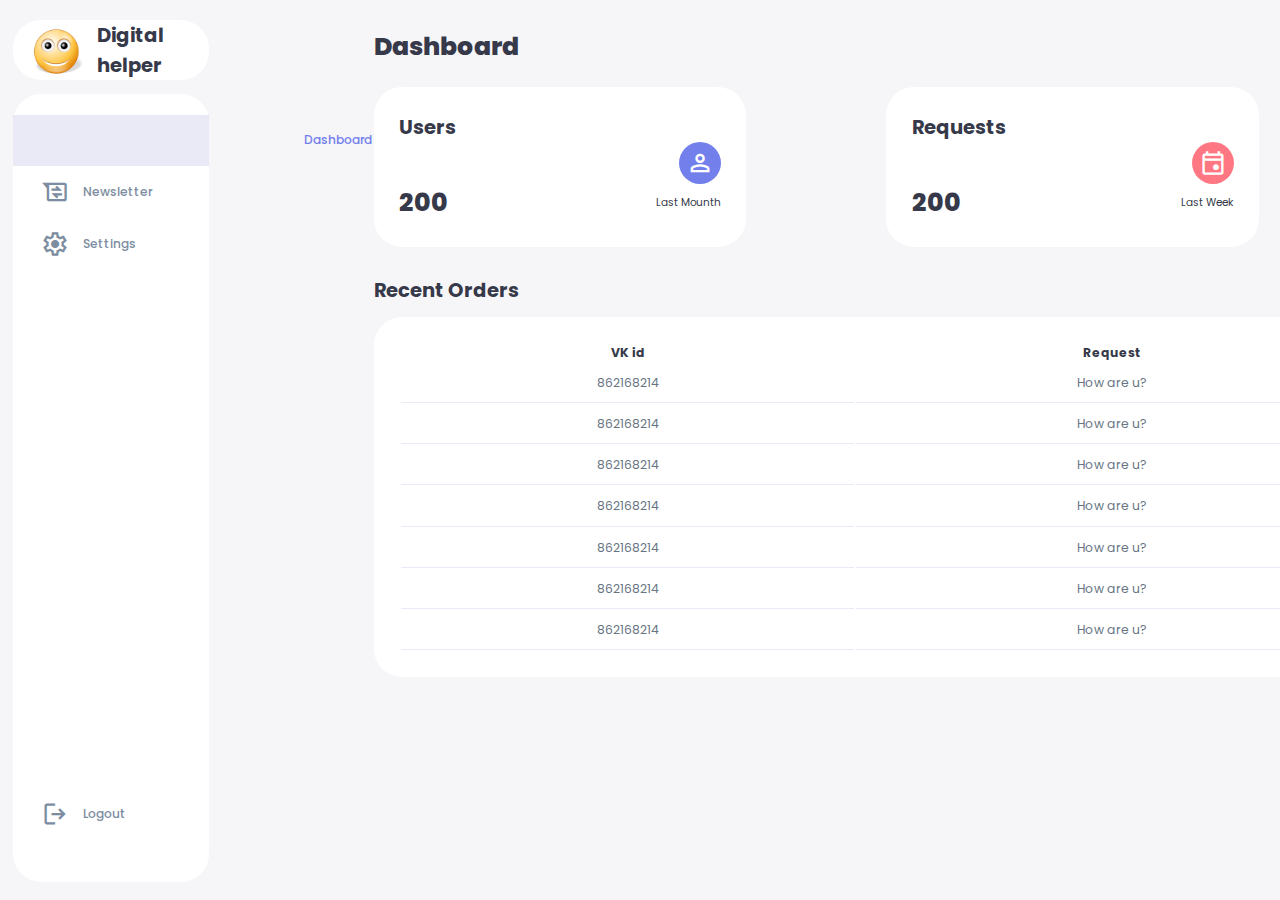
<file: index.html>
<!DOCTYPE html>
<html lang="en">
<head>
    <meta charset="UTF-8">
    <meta name="viewport" content="width=device-width, initial-scale=1.0">
    <title>Dashboard Digital Assistant</title>

    <link rel="stylesheet" href="https://fonts.googleapis.com/icon?family=Material+Icons+Sharp">
    <link rel="stylesheet" href="https://fonts.googleapis.com/css2?family=Material+Symbols+Outlined:opsz,wght,FILL,GRAD@20..48,100..700,0..1,-50..200" />

    <link rel="stylesheet" href="./style.css">
</head>

<body>
    <div class="container">
        <aside>
            <div class="top">
                <div class="logo">
                    <img src="./images/logo.png">
                    <h2 id="top">Digital helper</h2>
                </div>
            </div>

            <div class="sidebar">
                <div class="sidebar helper">
                <a href="index.html" class="active">
                    <span class="material-icons-sharp">grid_view</span>
                    <h3>Dashboard</h3>
                </a>
                <a href="newsletter.html">
                    <span class="material-symbols-outlined">business_messages</span>
                    <h3>Newsletter</h3>
                </a>
                <a href="settings.html">
                    <span class="material-symbols-outlined">settings</span>
                    <h3>Settings</h3>
                <a href="login.html">
                    <span class="material-symbols-outlined">logout</span>
                    <h3>Logout</h3>
                </a>
            </div>
            </div>
        </aside>

        <main>
            <h1 class="htext">Dashboard</h1>

            <div class="counters">
                <div class="onDay">
                    <div class = "text">
                        <h2 class="htext">Users</h2>
                        <span class="material-symbols-outlined">person</span>
                    </div>
                    <div class="middle">
                        <div class="left">
                            <h1 class="htext">200</h1>
                        </div>
                        <small class="text-muted htext">Last Mounth</small>
                    </div>
                </div>
                <div class="onWeek">
                    <div class = "text">
                        <h2 class="htext">Requests</h2>
                        <span class="material-symbols-outlined">event</span>
                    </div>
                    <div class="middle">
                        <div class="left">
                            <h1 class="htext ">200</h1>
                        </div>
                        <small class="text-muted htext">Last Week</small>
                    </div>
                </div>
                <div class="onMounth">
                    <div class = "text">
                        <h2 class="htext">Request</h2>
                    <span class="material-symbols-outlined">calendar_month</span>
                    </div>
                    <div class="middle">
                        <div class="left">
                            <h1 class="htext">2000</h1>
                        </div>
                        <small class="text-muted htext">Last Mounth</small>
                    </div>
                </div>
            </div>

            <div class="recent-order">
                <h2 class="htext">Recent Orders</h2>
                <table>
                    <thead>
                        <tr>
                            <th class="htext">VK id</th>
                            <th class="htext">Request</th>
                            <th class="htext">Answer</th>
                            <th></th>
                        </tr>
                    </thead>
                    <tbody></tbody>
                </table>
            </div>
        </main>

        
    </div>

    <script src="./orders.js"></script>
    <script src="./index.js"></script>
</body>
</html>
</file>
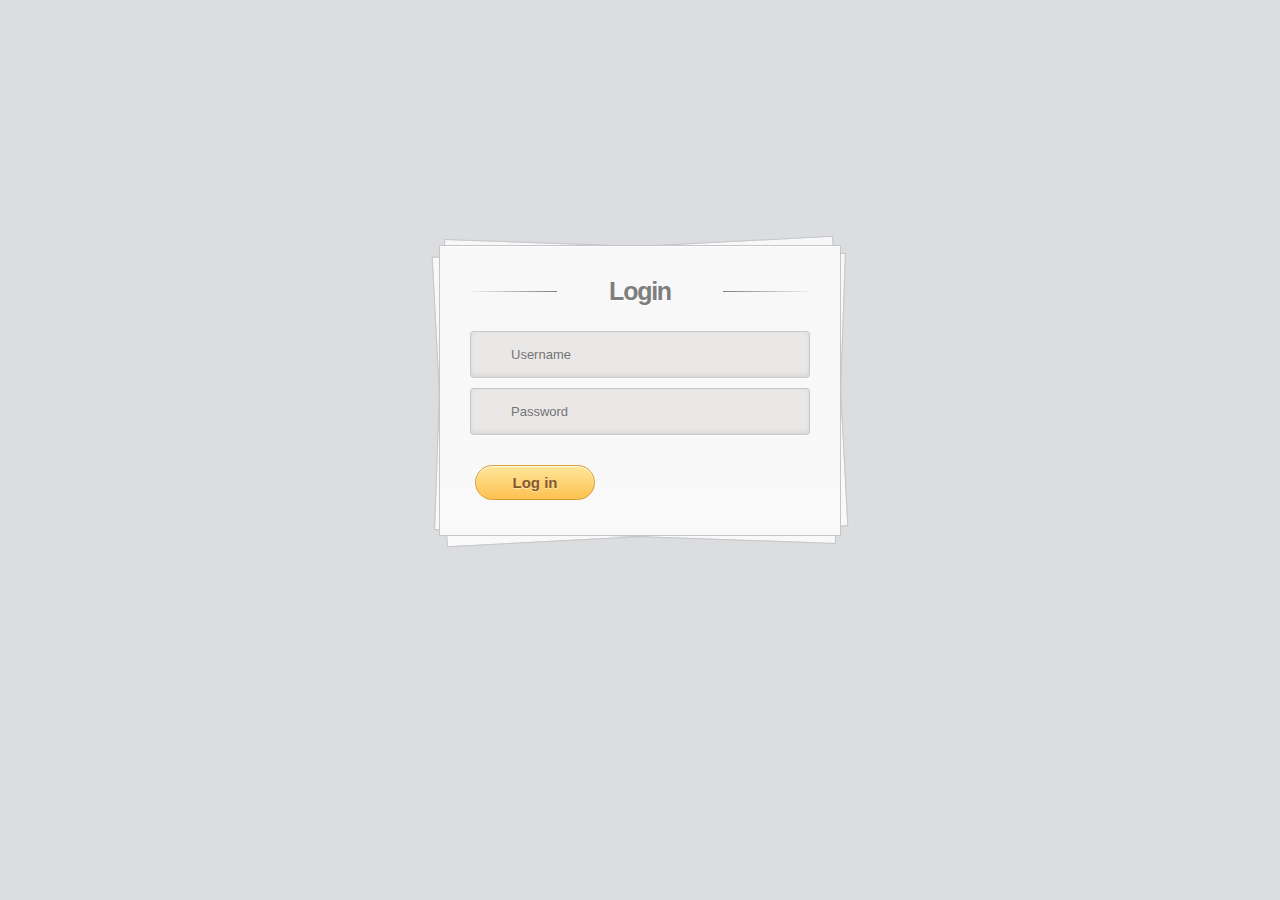
<file: login.html>
<!DOCTYPE html>
<html >
<head>
    <meta charset="UTF-8">
    <title>Login digital helper</title>
    <link rel="stylesheet" href="login.css">
    <!DOCTYPE html> <html lang="en"> <!--<![endif]-->
</head>

<body>
<div class="container">
	<section id="content">
		<form action="">
			<h1>Login</h1>
			<div>
				<input type="text" placeholder="Username" required="" id="username" />
			</div>
			<div>
				<input type="password" placeholder="Password" required="" id="password" />
			</div>
			<div>
				<input type="submit" value="Log in" />
			</div>
		</form><!-- form -->
		
	</section><!-- content -->
</div><!-- container -->
</body>
</html>
</body>
</html>
</file>
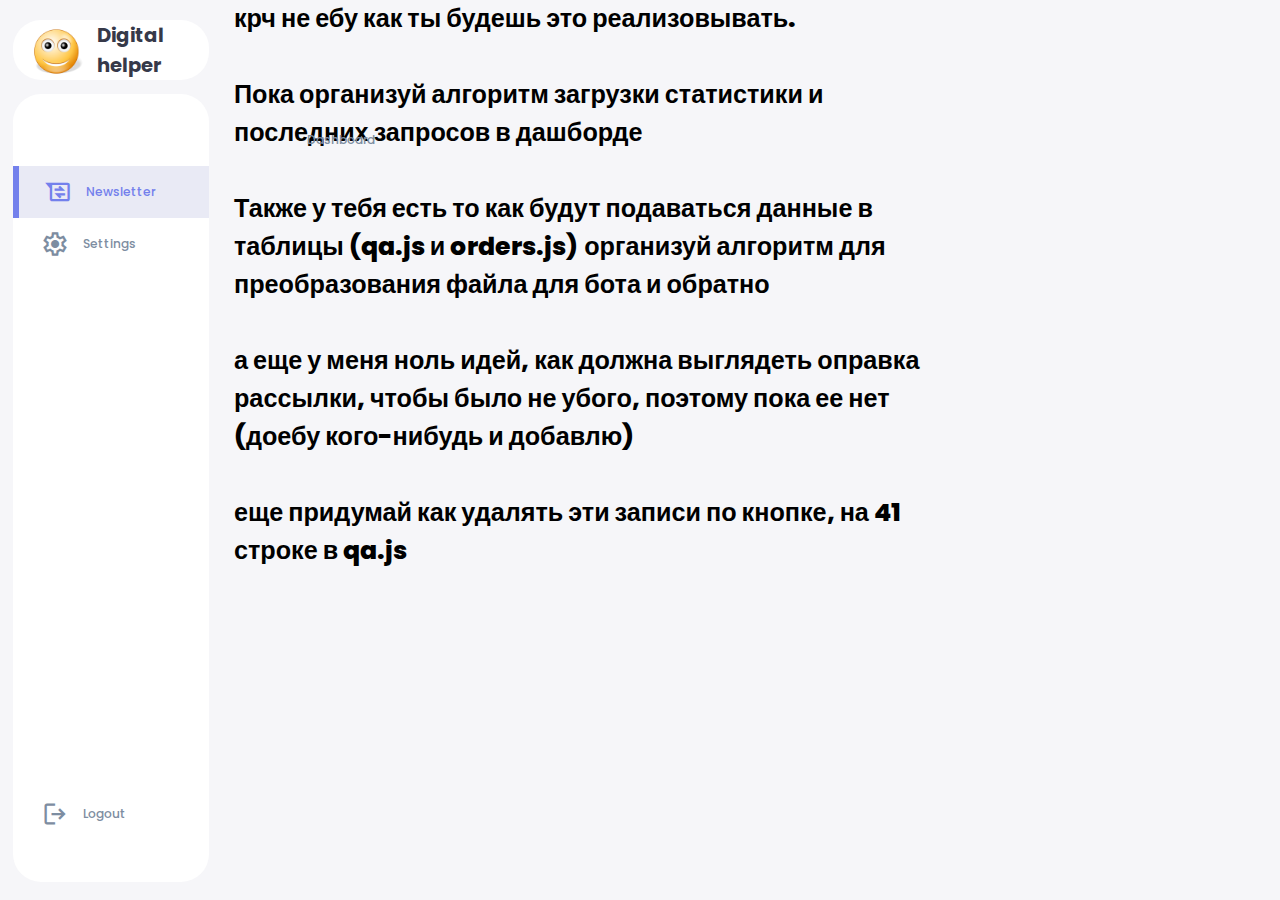
<file: newsletter.html>
<!DOCTYPE html>
<html lang="en">
<head>
    <meta charset="UTF-8">
    <meta name="viewport" content="width=device-width, initial-scale=1.0">
    <title>Newsletter Digital Assistant</title>

    <link rel="stylesheet" href="https://fonts.googleapis.com/icon?family=Material+Icons+Sharp">
    <link rel="stylesheet" href="https://fonts.googleapis.com/css2?family=Material+Symbols+Outlined:opsz,wght,FILL,GRAD@20..48,100..700,0..1,-50..200" />

    <link rel="stylesheet" href="./style.css">
</head>
<body>
    <div class="container">
        <aside>
            <div class="top">
                <div class="logo">
                    <img src="./images/logo.png">
                    <h2 id="top">Digital helper</h2>
                </div>
            </div>

            <div class="sidebar">
                <div class="sidebar helper">
                <a href="index.html">
                    <span class="material-icons-sharp">grid_view</span>
                    <h3>Dashboard</h3>
                </a>
                <a href="newsletter.html" class="active">
                    <span class="material-symbols-outlined">business_messages</span>
                    <h3>Newsletter</h3>
                </a>
                <a href="settings.html">
                    <span class="material-symbols-outlined">settings</span>
                    <h3>Settings</h3>
                </a>
                <a href="login.html">
                    <span class="material-symbols-outlined">logout</span>
                    <h3>Logout</h3>
                </a>
            </div>
            </div>
        </aside>

        <h1>крч не ебу как ты будешь это реализовывать.<br><br>
            Пока организуй алгоритм загрузки статистики и последних запросов в дашборде<br><br>
            Также у тебя есть то как будут подаваться данные в таблицы (qa.js и orders.js) организуй алгоритм для преобразования файла для бота и обратно
            <br><br>а еще у меня ноль идей, как должна выглядеть оправка рассылки, чтобы было не убого, поэтому пока ее нет (доебу кого-нибудь и добавлю)

            <br><br>еще придумай как удалять эти записи по кнопке, на 41 строке в qa.js</h1>

    </div>
    <script src="./orders.js"></script>
    <script src="./index.js"></script>
</body>
</html>
</file>
<file: style.css>
@import url('https://fonts.googleapis.com/css2?family=Poppins:wght@300;400;500;600;700;800&display=swap');



:root {
    --color-primary: #7380ec;
    --color-danger: #ff7782;
    --color-success: #41f1b6;
    --color-warning: I#ffbb55;
    --color-white: #fff;
    --color-info-dark: #7d8da1; 
    --color-info-light: #dce1eb;
    --color-dark: #363949;
    --color-light: rgba(132, 139, 200, 0.18);
    --color-primary-variant: #111e88;
    --color-dark-variant: #677483;
    --color-background: #f6f6f9;

    --file-btn-color: #677483;

    --card-border-radius: 2rem;
    --border-radius-1: 0.4rem;

    --card-padding: 1.8rem;
} 


* {
    margin: 0;
    padding: 0;
    outline:  0;
    appearance: none;
    border: 0;
    text-decoration: none;
    list-style: none;
    box-sizing: border-box;
}

html{
    font-size: 14px;
}

body{
    width:  100vw;
    height:  100vh;
    font-family: poppins, sans-serif;
    font-size: 0.88rem;
    background: var(--color-background);
    user-select: none;
    overflow-x: hidden;
}

a{
    color: var(--color-dark);
}

img{
    display: block;
    width: 100%;
}

h1{
    font-weight: 800;
    font-size: 1.8rem;
}

h2{
    font-size: 1.4rem;
}

h3{
    font-size: 0.87rem;
}

h4{
    font-size: 0.8rem;
}

h5{
    font-size: 0.77rem;
}

small{
    font-size: 0.75rem;
}

p{
    color: car(--color-dark-variant);
}

b{
    color: var(--color-dark);
}

.success{
    color: var(--color-success);
}

.primary{
    color: var(--color-primary);
}

.warning{
    color: var(--color-warning);
}

.container{
    display: grid;
    width: 98%;
    margin: 0 auto;
    gap: 1.8rem;

    grid-template-columns: 14rem auto 23rem;
}
#top{
    color: var(--color-dark);
}
.htext{
    color: var(--color-dark);
}

aside{
    height: 100vh;
}

aside .top{
    background: var(--color-white);
    display: flex;
    align-items: center;
    justify-content: space-between;
    margin-top: 1.4rem;
    border-radius: var(--card-border-radius);
}

aside .logo{
    display: flex;
    gap: 1rem;
    margin-left: 1.5rem;
}

aside .logo img{
    margin-top: 0.5rem;
    width: 3.5rem;
    height: 3.5rem;
}

aside .sidebar{
    background: var(--color-white);
    display: flex;
    flex-direction: column;
    height: 86vh;
    position: relative;
    top: 1rem;
    border-radius: var(--card-border-radius);
}

aside h3{
    font-weight: 500;
}

aside .sidebar a{
    display: flex;
    color: var(--color-info-dark);
    margin-left: 2rem;
    gap: 1rem;
    align-items: center;
    position: relative;
    height: 3.7rem;
    transition: all 300ms ease;
}

aside .sidebar a span{
    font-size: 2rem;
    transition: all 300ms ease;
}

aside .sidebar .helper{
    margin-top: 0.5rem;
}

aside .sidebar a:last-child{
    position: absolute;
    bottom: 3rem;
    width: 100%;
}

aside .sidebar a.active{
    background: var(--color-light);
    color: var(--color-primary);
    margin-left: 0;
}

aside .sidebar a.active::before{
    content: '';
    width: 6px;
    height: 100%;
    background: var(--color-primary);
}

aside .sidebar a.active span{
    color: var(--color-primary);
    margin-left: calc(1rem - 3px);
}

aside .sidebar a:hover{
    color: car(--color-primary);
}

aside .sidebar a:hover span{
    margin-left: 1rem;
}

main{
    margin-top: 2rem;
    margin-left: 10rem;
}

main .counters{
    display: grid;
    grid-template-columns: repeat(3, 1fr);
    gap: 10rem;
}

main .counters > div{
    background: var(--color-white);
    padding: var(--card-padding);
    border-radius: var(--card-border-radius);
    margin-top: 1.5rem;
}

main .counters > div span{
    background: var(--color-primary);
    padding: 0.5rem;
    border-radius: 50%;
    color: var(--color-white);
    font-size: 2rem;
    margin-left: 20rem;
}

main .counters > div.onWeek span{
    background: var(--color-danger);
}

main .counters > div.onMounth span{
    background: var(--color-success);
}

main .counters > div .middle{
    display: flex;
    align-items: center;
    justify-content: space-between;
}

main .recent-order{
    margin-top: 2rem;
}

main .recent-order h2{
    margin-bottom: 0.8rem;
}

main .recent-order table{
    background: var(--color-white);
    width: 100%;
    border-radius: var(--card-border-radius);
    padding: var(--card-padding);
    text-align: center;
    transition: all 300ms ease;
}

main table tbody td{
    height: 2.8rem;
    border-bottom: 1px solid var(--color-light);
    color: var(--color-dark-variant);
}

.btn{
    background-color: var(--btn-color);
    color: var(--color-dark);
    font-size: 18px;
    font-weight: 500;
    padding: 15px 30px;
    border: solid;
    border-radius: 20px;
    border-color: var(--color-dark);
}


[id=qa]{
    margin-left: 18rem;
}

settings{
    margin-top: 2rem;
    margin-left: 10rem;
}

settings .qa table{
    background: var(--color-white);
    width: 120%;
    border-radius: var(--card-border-radius);
    padding: var(--card-padding);
    text-align: center;
    transition: all 300ms ease;
    margin-top: 1.5rem;
}

settings table tbody td{
    height: 2.8rem;
    border-bottom: 1px solid var(--color-light);
    color: var(--color-dark-variant);
}

.custom-btn {
    width: 130px;
    height: 40px;
    color: #fff;
    border-radius: 5px;
    padding: 10px 25px;
    font-family: poppins, sans-serif;
    font-weight: 500;
    background: transparent;
    cursor: pointer;
    transition: all 0.3s ease;
    position: relative;
    display: inline-block;

    outline: none;
}

.btn-16 {
    border: none;
    color: var(--file-btn-color);
    z-index: 1;
}

.btn-16:after {
    position: absolute;
    content: "";
    width: 0;
    height: 100%;
    top: 0;
    left: 0;
    direction: rtl;
    z-index: -1;
    box-shadow:
        7px 7px 20px 0px #0002,
        4px 4px 5px 0px #0001;
    transition: all 0.3s ease;
}

.btn-16:hover {
    color: var(--file-btn-color);
}

.btn-16:hover:after {
    left: auto;
    right: 0;
    width: 100%;
}

.btn-16:active {
    top: 2px;
}
</file>
<file: login.css>
/* Reset CSS */
html, body, div, span, applet, object, iframe,
h1, h2, h3, h4, h5, h6, p, blockquote, pre,
a, abbr, acronym, address, big, cite, code,
del, dfn, em, font, img, ins, kbd, q, s, samp,
small, strike, strong, sub, sup, tt, var,
b, u, i, center,
dl, dt, dd, ol, ul, li,
fieldset, form, label, legend,
table, caption, tbody, tfoot, thead, tr, th, td {
	margin: 0;
	padding: 0;
	border: 0;
	outline: 0;
	font-size: 100%;
	vertical-align: baseline;
	background: transparent;
}

body {
	background: #DCDDDF url(https://cssdeck.com/uploads/media/items/7/7AF2Qzt.png);
	color: #000;
	font: 14px Arial;
	margin: 0 auto;
	padding: 0;
	position: relative;
    height: 10em;
    position: relative ;

    margin-top: 20rem;
    display: flex;
    align-items: center;
    justify-content: center;
}

h1{ font-size:28px;}
h2{ font-size:26px;}
h3{ font-size:18px;}
h4{ font-size:16px;}
h5{ font-size:14px;}
h6{ font-size:12px;}
h1,h2,h3,h4,h5,h6{ color:#563D64;}
small{ font-size:10px;}
b, strong{ font-weight:bold;}
a{ text-decoration: none; }
a:hover{ text-decoration: underline; }
.left { float:left; }
.right { float:right; }
.alignleft { float: left; margin-right: 15px; }
.alignright { float: right; margin-left: 15px; }
.clearfix:after,
form:after {
	content: ".";
	display: block;
	height: 0;
	clear: both;
	visibility: hidden;
}
.container { margin: 25px auto; position: relative; width: 900px; }
#content {
	background: #f9f9f9;
	background: -moz-linear-gradient(top,  rgba(248,248,248,1) 0%, rgba(249,249,249,1) 100%);
	background: -webkit-linear-gradient(top,  rgba(248,248,248,1) 0%,rgba(249,249,249,1) 100%);
	background: -o-linear-gradient(top,  rgba(248,248,248,1) 0%,rgba(249,249,249,1) 100%);
	background: -ms-linear-gradient(top,  rgba(248,248,248,1) 0%,rgba(249,249,249,1) 100%);
	background: linear-gradient(top,  rgba(248,248,248,1) 0%,rgba(249,249,249,1) 100%);
	filter: progid:DXImageTransform.Microsoft.gradient( startColorstr='#f8f8f8', endColorstr='#f9f9f9',GradientType=0 );
	-webkit-box-shadow: 0 1px 0 #fff inset;
	-moz-box-shadow: 0 1px 0 #fff inset;
	-ms-box-shadow: 0 1px 0 #fff inset;
	-o-box-shadow: 0 1px 0 #fff inset;
	box-shadow: 0 1px 0 #fff inset;
	border: 1px solid #c4c6ca;
	margin: 0 auto;
	padding: 25px 0 0;
	position: relative;
	text-align: center;
	text-shadow: 0 1px 0 #fff;
	width: 400px;
}
#content h1 {
	color: #7E7E7E;
	font: bold 25px Helvetica, Arial, sans-serif;
	letter-spacing: -0.05em;
	line-height: 20px;
	margin: 10px 0 30px;
}
#content h1:before,
#content h1:after {
	content: "";
	height: 1px;
	position: absolute;
	top: 10px;
	width: 27%;
}
#content h1:after {
	background: rgb(126,126,126);
	background: -moz-linear-gradient(left,  rgba(126,126,126,1) 0%, rgba(255,255,255,1) 100%);
	background: -webkit-linear-gradient(left,  rgba(126,126,126,1) 0%,rgba(255,255,255,1) 100%);
	background: -o-linear-gradient(left,  rgba(126,126,126,1) 0%,rgba(255,255,255,1) 100%);
	background: -ms-linear-gradient(left,  rgba(126,126,126,1) 0%,rgba(255,255,255,1) 100%);
	background: linear-gradient(left,  rgba(126,126,126,1) 0%,rgba(255,255,255,1) 100%);
    right: 0;
}
#content h1:before {
	background: rgb(126,126,126);
	background: -moz-linear-gradient(right,  rgba(126,126,126,1) 0%, rgba(255,255,255,1) 100%);
	background: -webkit-linear-gradient(right,  rgba(126,126,126,1) 0%,rgba(255,255,255,1) 100%);
	background: -o-linear-gradient(right,  rgba(126,126,126,1) 0%,rgba(255,255,255,1) 100%);
	background: -ms-linear-gradient(right,  rgba(126,126,126,1) 0%,rgba(255,255,255,1) 100%);
	background: linear-gradient(right,  rgba(126,126,126,1) 0%,rgba(255,255,255,1) 100%);
    left: 0;
}
#content:after,
#content:before {
	background: #f9f9f9;
	background: -moz-linear-gradient(top,  rgba(248,248,248,1) 0%, rgba(249,249,249,1) 100%);
	background: -webkit-linear-gradient(top,  rgba(248,248,248,1) 0%,rgba(249,249,249,1) 100%);
	background: -o-linear-gradient(top,  rgba(248,248,248,1) 0%,rgba(249,249,249,1) 100%);
	background: -ms-linear-gradient(top,  rgba(248,248,248,1) 0%,rgba(249,249,249,1) 100%);
	background: linear-gradient(top,  rgba(248,248,248,1) 0%,rgba(249,249,249,1) 100%);
	filter: progid:DXImageTransform.Microsoft.gradient( startColorstr='#f8f8f8', endColorstr='#f9f9f9',GradientType=0 );
	border: 1px solid #c4c6ca;
	content: "";
	display: block;
	height: 100%;
	left: -1px;
	position: absolute;
	width: 100%;
}
#content:after {
	-webkit-transform: rotate(2deg);
	-moz-transform: rotate(2deg);
	-ms-transform: rotate(2deg);
	-o-transform: rotate(2deg);
	transform: rotate(2deg);
	top: 0;
	z-index: -1;
}
#content:before {
	-webkit-transform: rotate(-3deg);
	-moz-transform: rotate(-3deg);
	-ms-transform: rotate(-3deg);
	-o-transform: rotate(-3deg);
	transform: rotate(-3deg);
	top: 0;
	z-index: -2;
}
#content form { margin: 0 20px; position: relative }
#content form input[type="text"],
#content form input[type="password"] {
	-webkit-border-radius: 3px;
	-moz-border-radius: 3px;
	-ms-border-radius: 3px;
	-o-border-radius: 3px;
	border-radius: 3px;
	-webkit-box-shadow: 0 1px 0 #fff, 0 -2px 5px rgba(0,0,0,0.08) inset;
	-moz-box-shadow: 0 1px 0 #fff, 0 -2px 5px rgba(0,0,0,0.08) inset;
	-ms-box-shadow: 0 1px 0 #fff, 0 -2px 5px rgba(0,0,0,0.08) inset;
	-o-box-shadow: 0 1px 0 #fff, 0 -2px 5px rgba(0,0,0,0.08) inset;
	box-shadow: 0 1px 0 #fff, 0 -2px 5px rgba(0,0,0,0.08) inset;
	-webkit-transition: all 0.5s ease;
	-moz-transition: all 0.5s ease;
	-ms-transition: all 0.5s ease;
	-o-transition: all 0.5s ease;
	transition: all 0.5s ease;
	background: #eae7e7 url(https://cssdeck.com/uploads/media/items/8/8bcLQqF.png) no-repeat;
	border: 1px solid #c8c8c8;
	color: #777;
	font: 13px Helvetica, Arial, sans-serif;
	margin: 0 0 10px;
	padding: 15px 10px 15px 40px;
	width: 80%;
}
#content form input[type="text"]:focus,
#content form input[type="password"]:focus {
	-webkit-box-shadow: 0 0 2px #ed1c24 inset;
	-moz-box-shadow: 0 0 2px #ed1c24 inset;
	-ms-box-shadow: 0 0 2px #ed1c24 inset;
	-o-box-shadow: 0 0 2px #ed1c24 inset;
	box-shadow: 0 0 2px #ed1c24 inset;
	background-color: #fff;
	border: 1px solid #ed1c24;
	outline: none;
}
#username { background-position: 10px 10px !important }
#password { background-position: 10px -53px !important }
#content form input[type="submit"] {
	background: rgb(254,231,154);
	background: -moz-linear-gradient(top,  rgba(254,231,154,1) 0%, rgba(254,193,81,1) 100%);
	background: -webkit-linear-gradient(top,  rgba(254,231,154,1) 0%,rgba(254,193,81,1) 100%);
	background: -o-linear-gradient(top,  rgba(254,231,154,1) 0%,rgba(254,193,81,1) 100%);
	background: -ms-linear-gradient(top,  rgba(254,231,154,1) 0%,rgba(254,193,81,1) 100%);
	background: linear-gradient(top,  rgba(254,231,154,1) 0%,rgba(254,193,81,1) 100%);
	filter: progid:DXImageTransform.Microsoft.gradient( startColorstr='#fee79a', endColorstr='#fec151',GradientType=0 );
	-webkit-border-radius: 30px;
	-moz-border-radius: 30px;
	-ms-border-radius: 30px;
	-o-border-radius: 30px;
	border-radius: 30px;
	-webkit-box-shadow: 0 1px 0 rgba(255,255,255,0.8) inset;
	-moz-box-shadow: 0 1px 0 rgba(255,255,255,0.8) inset;
	-ms-box-shadow: 0 1px 0 rgba(255,255,255,0.8) inset;
	-o-box-shadow: 0 1px 0 rgba(255,255,255,0.8) inset;
	box-shadow: 0 1px 0 rgba(255,255,255,0.8) inset;
	border: 1px solid #D69E31;
	color: #85592e;
	cursor: pointer;
	float: left;
	font: bold 15px Helvetica, Arial, sans-serif;
	height: 35px;
	margin: 20px 0 35px 15px;
	position: relative;
	text-shadow: 0 1px 0 rgba(255,255,255,0.5);
	width: 120px;
}
#content form input[type="submit"]:hover {
	background: rgb(254,193,81);
	background: -moz-linear-gradient(top,  rgba(254,193,81,1) 0%, rgba(254,231,154,1) 100%);
	background: -webkit-linear-gradient(top,  rgba(254,193,81,1) 0%,rgba(254,231,154,1) 100%);
	background: -o-linear-gradient(top,  rgba(254,193,81,1) 0%,rgba(254,231,154,1) 100%);
	background: -ms-linear-gradient(top,  rgba(254,193,81,1) 0%,rgba(254,231,154,1) 100%);
	background: linear-gradient(top,  rgba(254,193,81,1) 0%,rgba(254,231,154,1) 100%);
	filter: progid:DXImageTransform.Microsoft.gradient( startColorstr='#fec151', endColorstr='#fee79a',GradientType=0 );
}
#content form div a {
	color: #004a80;
    float: right;
    font-size: 12px;
    margin: 30px 15px 0 0;
    text-decoration: underline;
}
.button {
	background: rgb(247,249,250);
	background: -moz-linear-gradient(top,  rgba(247,249,250,1) 0%, rgba(240,240,240,1) 100%);
	background: -webkit-linear-gradient(top,  rgba(247,249,250,1) 0%,rgba(240,240,240,1) 100%);
	background: -o-linear-gradient(top,  rgba(247,249,250,1) 0%,rgba(240,240,240,1) 100%);
	background: -ms-linear-gradient(top,  rgba(247,249,250,1) 0%,rgba(240,240,240,1) 100%);
	background: linear-gradient(top,  rgba(247,249,250,1) 0%,rgba(240,240,240,1) 100%);
	filter: progid:DXImageTransform.Microsoft.gradient( startColorstr='#f7f9fa', endColorstr='#f0f0f0',GradientType=0 );
	-webkit-box-shadow: 0 1px 2px rgba(0,0,0,0.1) inset;
	-moz-box-shadow: 0 1px 2px rgba(0,0,0,0.1) inset;
	-ms-box-shadow: 0 1px 2px rgba(0,0,0,0.1) inset;
	-o-box-shadow: 0 1px 2px rgba(0,0,0,0.1) inset;
	box-shadow: 0 1px 2px rgba(0,0,0,0.1) inset;
	-webkit-border-radius: 0 0 5px 5px;
	-moz-border-radius: 0 0 5px 5px;
	-o-border-radius: 0 0 5px 5px;
	-ms-border-radius: 0 0 5px 5px;
	border-radius: 0 0 5px 5px;
	border-top: 1px solid #CFD5D9;
	padding: 15px 0;
}
.button a {
	background: url(https://cssdeck.com/uploads/media/items/8/8bcLQqF.png) 0 -112px no-repeat;
	color: #7E7E7E;
	font-size: 17px;
	padding: 2px 0 2px 40px;
	text-decoration: none;
	-webkit-transition: all 0.3s ease;
	-moz-transition: all 0.3s ease;
	-ms-transition: all 0.3s ease;
	-o-transition: all 0.3s ease;
	transition: all 0.3s ease;
}
.button a:hover {
	background-position: 0 -135px;
	color: #00aeef;
}
</file>
